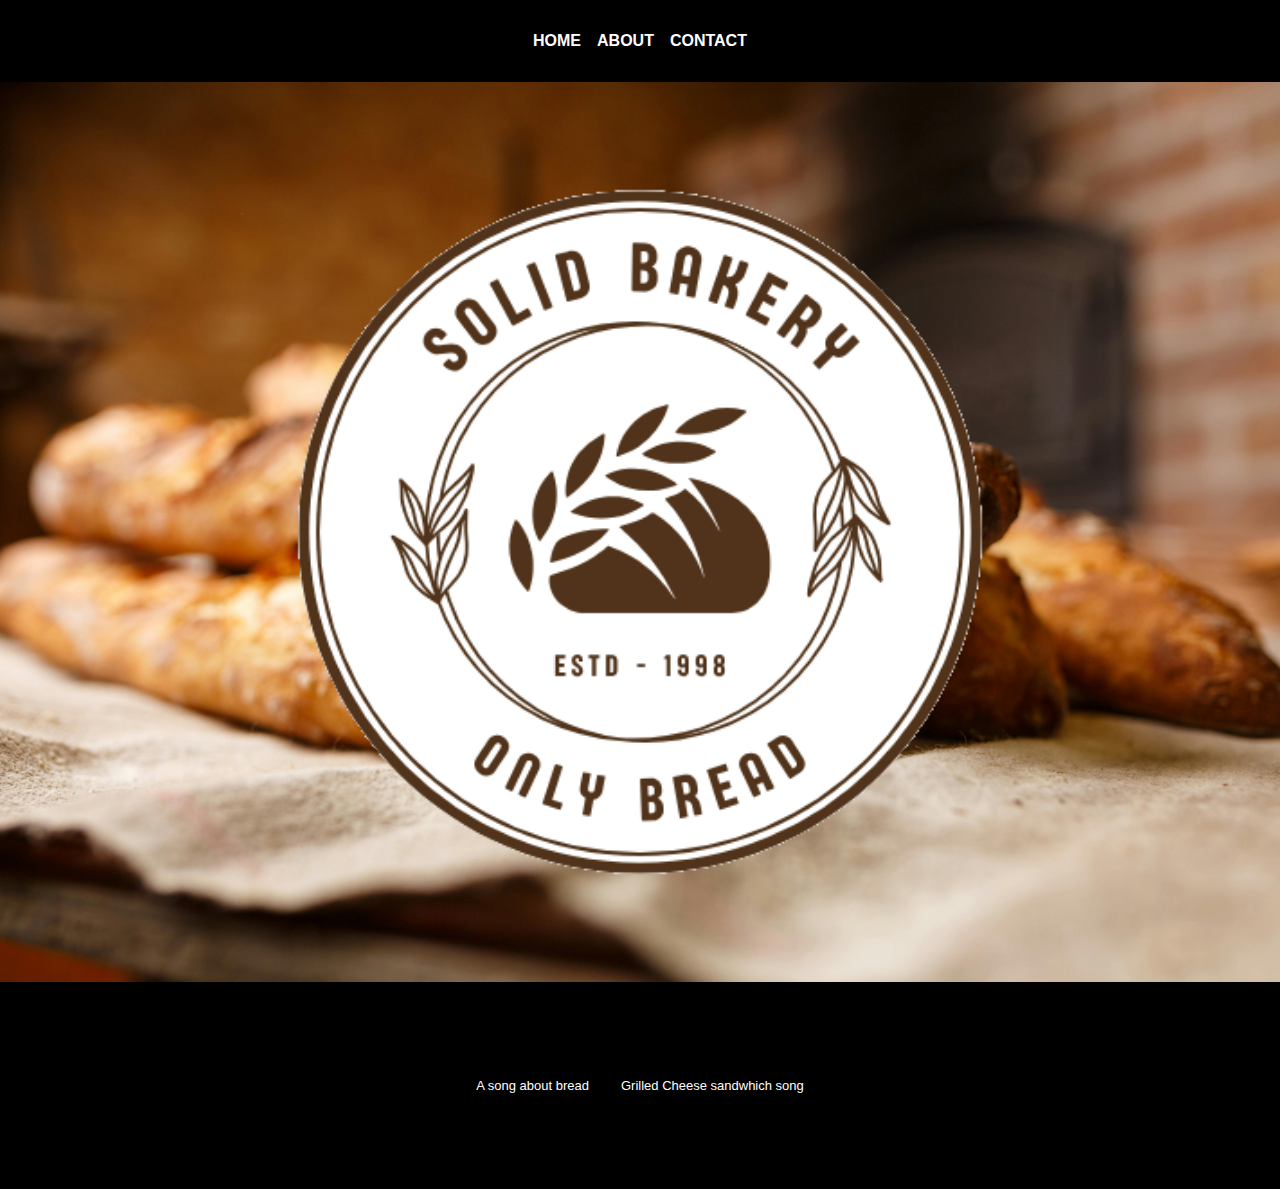
<file: prac01/index.html>
<!DOCTYPE html>
<html lang="en">
<head>
    <meta charset="UTF-8">
    <meta name="viewport" content="width=device-width, initial-scale=1.0">
    <link rel="stylesheet" href="style/style.css">
    <title>Solid Bakery</title>
</head>
<body>
    <!-- navbar section -->
    <div class="top-section">
        <div class="navbar">
            <div class = "navbar-links">
                <a href="index.html" class="nav-link">HOME</a>
                <a href="pages/about.html" class="nav-link">ABOUT</a>
                <a href="pages/contact.html" class="nav-link">CONTACT</a>
            </div>
        </div>
    </div>

    
    <div class="main-content">
        <img src="images/Blank-BakeLogo.png" class="bakery-logo">
        <div class="important-header">
            <span class="highlight">
                <!-- Solid<br>Bakery -->
            </span>
        </div>
        <!-- <button>Click me</button> -->
        <!-- <img src="images/hero-image.jpg" class="hero-image"> -->
    </div>
    
    <div class="bottom-section">
        <footer class="bottom-section">
            
            <div class="footer-links">
                <!-- Links open new tab -->
                <a href="https://www.youtube.com/watch?v=J1DAmmROUX8" target="_blank" rel="noopener noreferrer">
                    A song about bread
                </a>
                
                <a href="https://www.youtube.com/watch?v=DRonzIW9T5U" target="_blank" rel="noopener noreferrer">
                    Grilled Cheese sandwhich song
                </a>
            </div>
        </footer>
    </div>
</body>
</html>
</file>
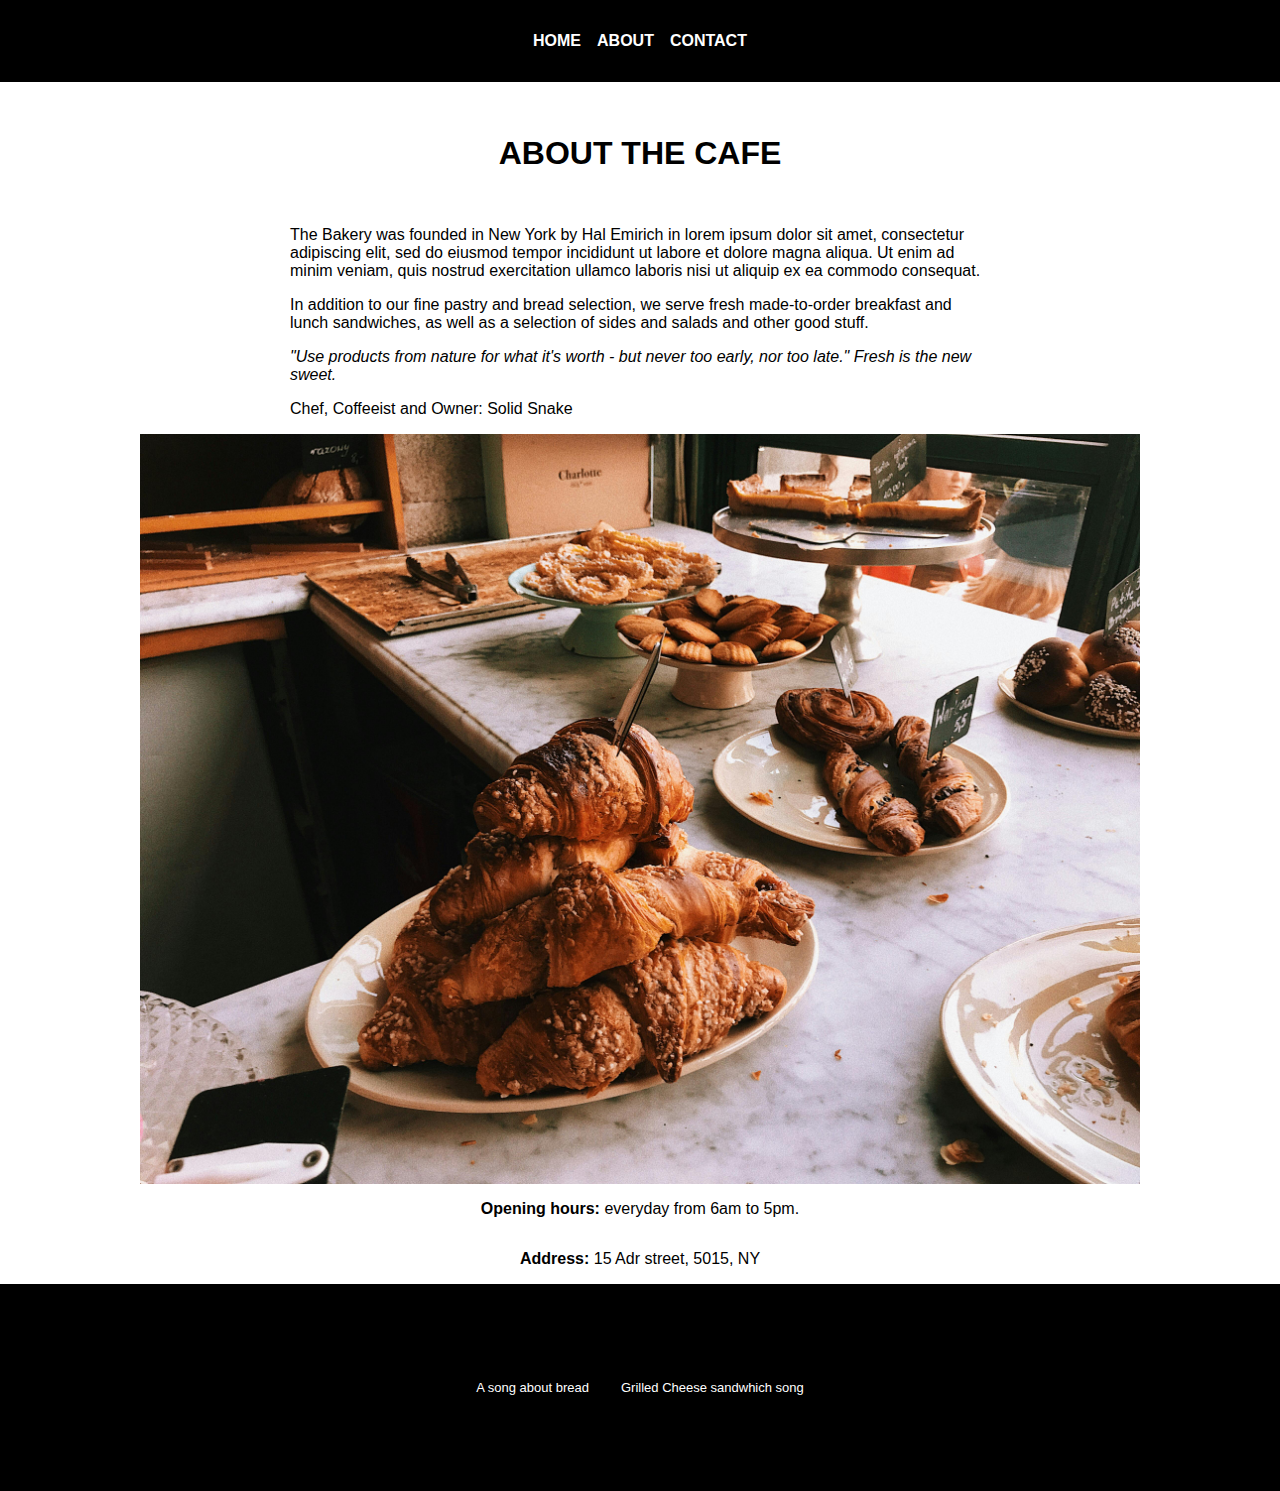
<file: prac01/pages/about.html>
<!DOCTYPE html>
<html lang="en">
<head>
    <meta charset="UTF-8">
    <meta name="viewport" content="width=device-width, initial-scale=1.0">
    <link rel="stylesheet" href="../style/style.css">
    <title>Solid Bakery</title>
</head>
<body>
    <!-- Header section -->
    <div class="top-section">
        <div class="navbar">
            <div class = "navbar-links">
                <a href="../index.html" class="nav-link">HOME</a>
                <a href="about.html" class="nav-link">ABOUT</a>
                <a href="contact.html" class="nav-link">CONTACT</a>
            </div>
        </div>
    </div>

    <div class="about-content">
        <div class="w3-container" id="about">
         <div class="w3-content" style="max-width:700px">
                <h5 class="w3-center w3-padding-64">
                    <span class="w3-tag w3-wide">ABOUT THE CAFE</span>
                </h5>
                <p>The Bakery was founded in New York by Hal Emirich in lorem ipsum dolor sit amet, consectetur adipiscing elit, sed do eiusmod tempor incididunt ut labore et dolore magna aliqua. Ut enim ad minim veniam, quis nostrud exercitation ullamco laboris nisi ut aliquip ex ea commodo consequat.</p>
                <p>In addition to our fine pastry and bread selection, we serve fresh made-to-order breakfast and lunch sandwiches, as well as a selection of sides and salads and other good stuff.</p>
                <div class="w3-panel w3-leftbar w3-light-grey">
                    <p><i>"Use products from nature for what it's worth - but never too early, nor too late." Fresh is the new sweet.</i></p>
                    <p>Chef, Coffeeist and Owner: Solid Snake</p>
                </div>
            </div>
        </div>
     
        <img src="../images/pexels-zvolskiy-2245293.jpg"  class="w3-margin-top">
        <p><strong>Opening hours:</strong> everyday from 6am to 5pm.</p>
        <p><strong>Address:</strong> 15 Adr street, 5015, NY</p>
  </div>

    
    <div class="bottom-section">
        <footer class="bottom-section">
            
            <div class="footer-links">
                <!-- Links open new tab -->
                <a href="https://www.youtube.com/watch?v=J1DAmmROUX8" target="_blank" rel="noopener noreferrer">
                    A song about bread
                </a>
                
                <a href="https://www.youtube.com/watch?v=DRonzIW9T5U" target="_blank" rel="noopener noreferrer">
                    Grilled Cheese sandwhich song
                </a>
            </div>
        </footer>
    </div>
</body>
</html>
</file>
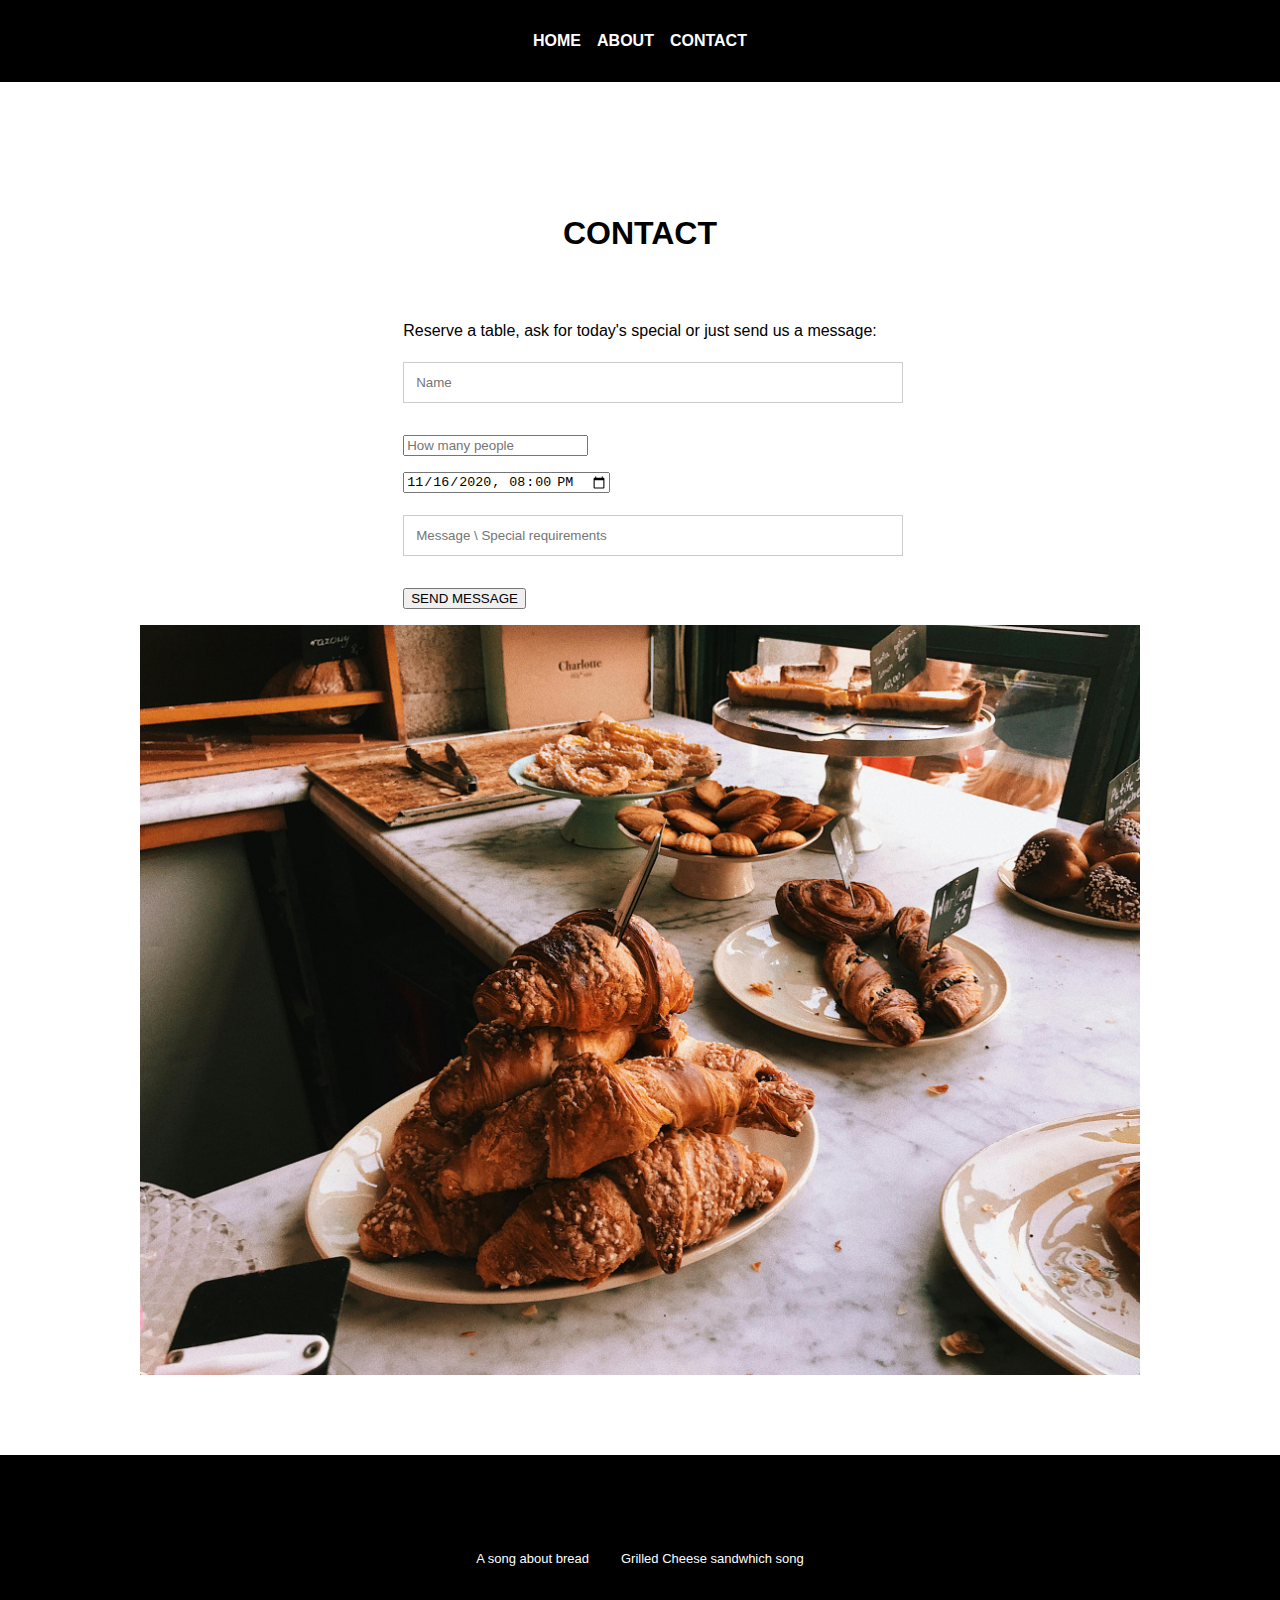
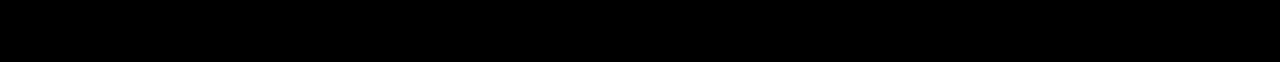
<file: prac01/pages/contact.html>
<!DOCTYPE html>
<html lang="en">
<head>
    <meta charset="UTF-8">
    <meta name="viewport" content="width=device-width, initial-scale=1.0">
    <link rel="stylesheet" href="../style/style.css">
    <title>Solid Bakery</title>
</head>
<body>
    <!-- Header section -->
    <div class="top-section">
        <div class="navbar">
            <div class = "navbar-links">
                <a href="../index.html" class="nav-link">HOME</a>
                <a href="about.html" class="nav-link">ABOUT</a>
                <a href="contact.html" class="nav-link">CONTACT</a>
            </div>
        </div>
    </div>

    <div class="contact-content">
        <h5 class="w3-center w3-padding-64">
            <span class="w3-tag w3-wide">CONTACT</span>
        </h5>
        <form>
            <p>Reserve a table, ask for today's special or just send us a message:</p>
            <p><input class="w3-input w3-padding-16 w3-border" type="text" placeholder="Name" required name="Name"></p>
            <p><input class="w3-input w3-padding-16 w3-border" type="number" placeholder="How many people" required name="People"></p>
            <p><input class="w3-input w3-padding-16 w3-border" type="datetime-local" placeholder="Date and time" required name="date" value="2020-11-16T20:00"></p>
            <p><input class="w3-input w3-padding-16 w3-border" type="text" placeholder="Message \ Special requirements" required name="Message"></p>
            <p><button class="w3-button" type="submit">SEND MESSAGE</button></p>
        </form>
        <img src="../images/pexels-zvolskiy-2245293.jpg" style="width:100%;max-width:1000px" class="w3-margin-top">

    </div>
    
    <div class="bottom-section">
        <footer class="bottom-section">
            
            <div class="footer-links">
                <!-- Links open new tab -->
                <a href="https://www.youtube.com/watch?v=J1DAmmROUX8" target="_blank" rel="noopener noreferrer">
                    A song about bread
                </a>
                
                <a href="https://www.youtube.com/watch?v=DRonzIW9T5U" target="_blank" rel="noopener noreferrer">
                    Grilled Cheese sandwhich song
                </a>
            </div>
        </footer>
    </div>
</body>
</html>
</file>
<file: prac01/style/style.css>
@import url('https://fonts.googleapis.com/css2?family=Roboto:ital,wght@0,100..900;1,100..900&display=swap');

/* Site body */
body, 
html {
  height: 100%;
  margin: 0;
  padding: 0;
  font-family: 'Robert', sans-serif;
}

html, 
body {
  min-width: 400px;
}

body {
  background: #ffffff;
  display: flex;
  flex-direction: column;
}

/* Navbar section */
.top-section{
  display: flex;
  justify-content: center;
  align-items: center;
  padding: 2rem;
  font-weight: bold;
  background-color: black;
  gap: 1rem;
}

.navbar-links,
.footer-links{
  display: flex;
  gap: 1rem; /* adds space between the <a> links */
}

.nav-link:hover {
  color: #000 !important;
  background-color: #ccc !important;
  text-align: center;
}

a{
  text-decoration:none;
  color: rgb(255, 255, 255);  
}


/* Home-page section */

/* Background image properties */
.main-content{
  background-image: url('../images/hero-image-new.jpg');
  background-repeat:no-repeat ;
  background-position: center;
  background-attachment:scroll ;
  background-size: cover;
  min-height: 100%;
}

.main-content{
  display: flex;
  align-content: center;
  justify-content: center;

}
/* About page */
.about-content{
  display: flex;
  flex-direction: column;
  align-items: center;
  justify-content: center;
}

.w3-center{
  display: flex;
  justify-content: center;
  align-items: center;
  font-size: 2rem;
}

/*Contact page*/

.contact-content{
  display: flex;
  flex-direction: column;
  align-items: center;
  justify-content: center;
  padding: 5rem;
}

.w3-margin-top
{
  width:100%;
  max-width:1000px;
}

/* Style inputs */
input[type=text], select, textarea {
  width: 100%;
  padding: 12px;
  border: 1px solid #ccc;
  margin-top: 6px;
  margin-bottom: 16px;
  resize: vertical;
}

input[type=submit] {
  background-color: #04AA6D;
  color: white;
  padding: 12px 20px;
  border: none;
  cursor: pointer;
}

input[type=submit]:hover {
  background-color: #45a049;
}

/* Style the container/contact section */
.container {
  border-radius: 5px;
  background-color: #f2f2f2;
  padding: 10px;
}

/* Create two columns that float next to eachother */
.column {
  float: left;
  width: 50%;
  margin-top: 6px;
  padding: 20px;
}

/* Clear floats after the columns */
.row:after {
  content: "";
  display: table;
  clear: both;
}

/*Footer Section*/
.bottom-section{
  display: flex;
  justify-content: center;
  align-items: center;
  background-color: black;
  padding: 2rem;
  font-size: small;
}

.footer-links{
  gap: 2rem;
  padding: 2rem;
}
</file>
